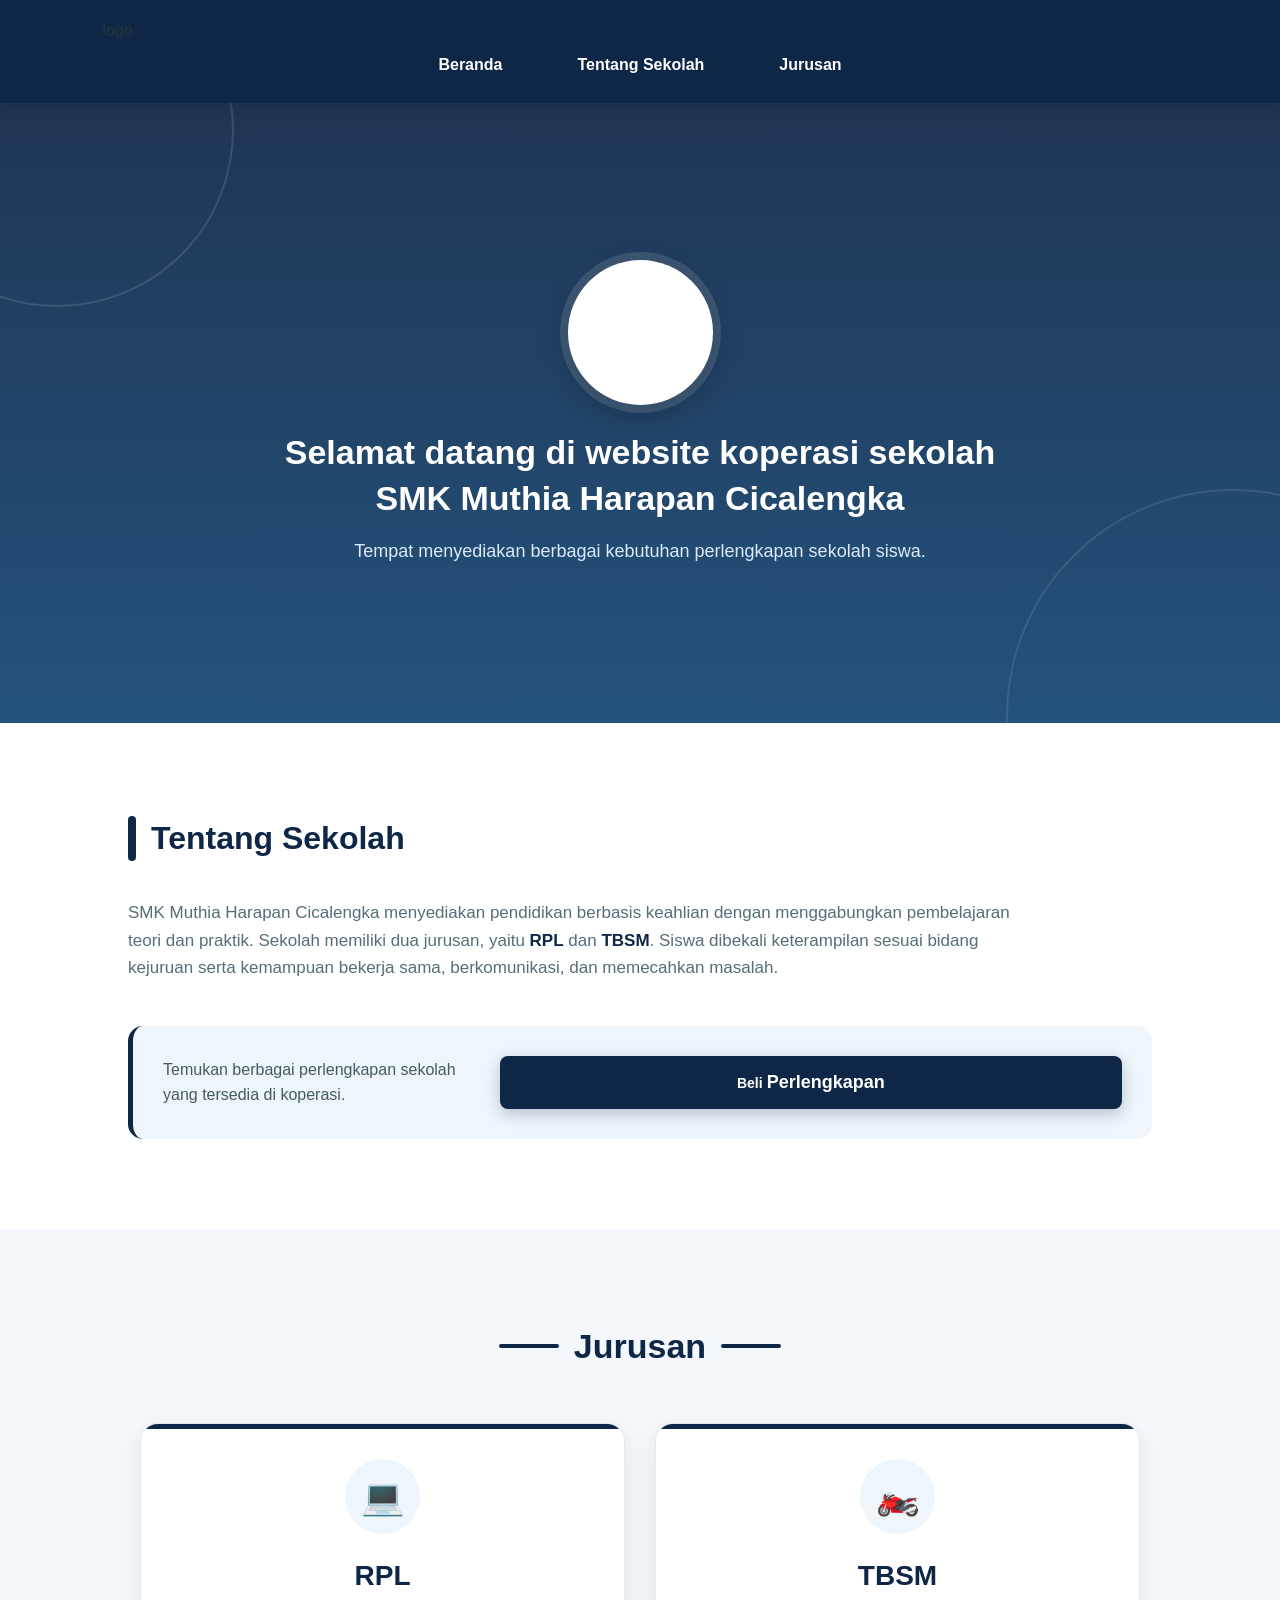
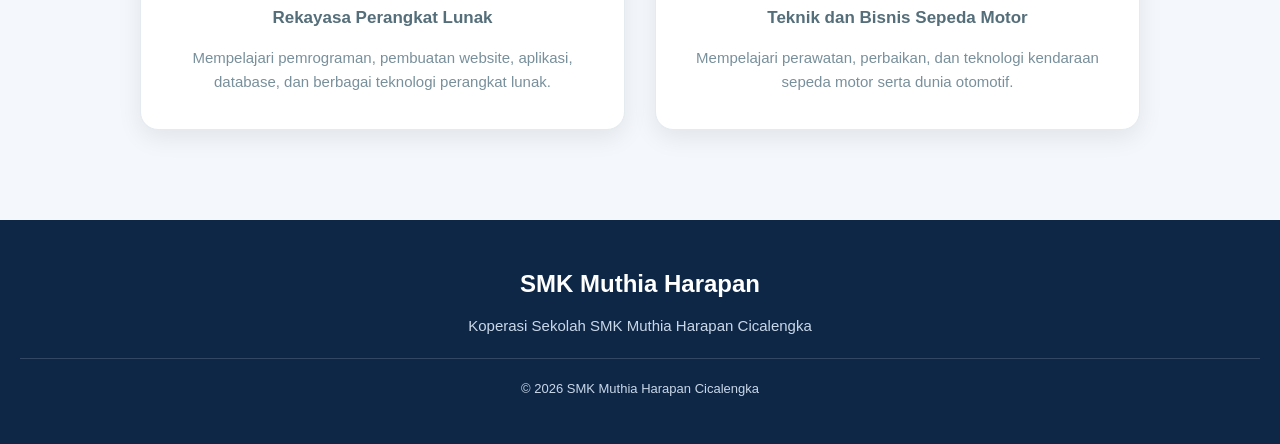
<file: Koperasi.html>
<!DOCTYPE html>
<html lang="id">

<head>
    <meta charset="UTF-8">
    <meta name="viewport" content="width=device-width, initial-scale=1.0">

    <title>Koperasi SMK Muthia Harapan Cicalengka</title>

    <link rel="stylesheet" href="style.css">
</head>

<body>

    <!-- ================= NAVBAR ================= -->

    <header class="navbar">

        <div class="logo-navbar">
            logo
        </div>

        <nav class="menu">

            <a href="#beranda">Beranda</a>

            <a href="#tentang">Tentang Sekolah</a>

            <a href="#jurusan">Jurusan</a>

        </nav>

    </header>


    <!-- ================= BERANDA ================= -->

    <section id="beranda" class="hero">

        <div class="logo-sekolah">
            <span>Logo</span>
        </div>

        <h2>
            Selamat datang di website koperasi sekolah
            <br>
            SMK Muthia Harapan Cicalengka
        </h2>

        <p>
            Tempat menyediakan berbagai kebutuhan
            perlengkapan sekolah siswa.
        </p>

    </section>


    <!-- ================= TENTANG SEKOLAH ================= -->

    <section id="tentang" class="tentang">

        <div class="judul-section">

            <span></span>

            <h1>Tentang Sekolah</h1>

        </div>


        <p class="deskripsi">

            SMK Muthia Harapan Cicalengka menyediakan pendidikan
            berbasis keahlian dengan menggabungkan pembelajaran
            teori dan praktik. Sekolah memiliki dua jurusan,
            yaitu <b>RPL</b> dan <b>TBSM</b>.

            Siswa dibekali keterampilan sesuai bidang kejuruan
            serta kemampuan bekerja sama, berkomunikasi,
            dan memecahkan masalah.

        </p>


        <!-- Tombol -->

        <div class="area-tombol">

            <p>
                Temukan berbagai perlengkapan sekolah
                yang tersedia di koperasi.
            </p>

            <a href="perlengkapan.html" class="tombol-beli">

                <span>Beli</span>
                <span>Perlengkapan</span>

            </a>

        </div>

    </section>


    <!-- ================= JURUSAN ================= -->

    <section id="jurusan" class="jurusan">

        <div class="judul-section tengah">

            <span></span>

            <h1>Jurusan</h1>

            <span></span>

        </div>


        <div class="container-jurusan">


            <!-- RPL -->

            <div class="card">

                <div class="icon">
                    💻
                </div>

                <h2>RPL</h2>

                <h3>Rekayasa Perangkat Lunak</h3>

                <p>
                    Mempelajari pemrograman, pembuatan website,
                    aplikasi, database, dan berbagai teknologi
                    perangkat lunak.
                </p>

            </div>


            <!-- TBSM -->

            <div class="card">

                <div class="icon">
                    🏍️
                </div>

                <h2>TBSM</h2>

                <h3>
                    Teknik dan Bisnis Sepeda Motor
                </h3>

                <p>
                    Mempelajari perawatan, perbaikan,
                    dan teknologi kendaraan sepeda motor
                    serta dunia otomotif.
                </p>

            </div>


        </div>

    </section>


    <!-- ================= FOOTER ================= -->

    <footer>

        <div class="footer-logo">
            SMK Muthia Harapan
        </div>

        <p>
            Koperasi Sekolah SMK Muthia Harapan Cicalengka
        </p>

        <p class="copyright">
            © 2026 SMK Muthia Harapan Cicalengka
        </p>

    </footer>


</body>
</html>
</file>
<file: style.css>
* {
    margin: 0;
    padding: 0;
    box-sizing: border-box;
}

html {
    scroll-behavior: smooth;
}

body {
    font-family: Arial, Helvetica, sans-serif;
    background: #f4f7fb;
    color: #263238;
    line-height: 1.6;
}


/* ================= NAVBAR ================= */

.navbar {
    width: 100%;
    background: #0f2747;
    padding: 18px 8%;
    position: sticky;
    top: 0;
    z-index: 1000;

    box-shadow: 0 3px 15px rgba(0, 0, 0, 0.15);
}

.menu {
    display: flex;
    justify-content: center;
    align-items: center;
    gap: 45px;
}

.menu a {
    color: white;
    text-decoration: none;
    font-size: 16px;
    font-weight: bold;

    padding: 8px 15px;
    border-radius: 8px;

    transition: 0.3s;
}

.menu a:hover {
    background: #ffffff;
    color: #0f2747;
    transform: translateY(-2px);
}


/* ================= BERANDA ================= */

.hero {
    min-height: 620px;

    display: flex;
    flex-direction: column;
    justify-content: center;
    align-items: center;

    text-align: center;

    padding: 60px 20px;

    background:
        linear-gradient(
            rgba(15, 39, 71, 0.93),
            rgba(21, 70, 115, 0.93)
        );

    color: white;

    position: relative;
    overflow: hidden;
}


/* efek lingkaran */

.hero::before {
    content: "";
    position: absolute;

    width: 350px;
    height: 350px;

    border: 2px solid rgba(255, 255, 255, 0.12);
    border-radius: 50%;

    top: -150px;
    left: -120px;
}

.hero::after {
    content: "";
    position: absolute;

    width: 450px;
    height: 450px;

    border: 2px solid rgba(255, 255, 255, 0.1);
    border-radius: 50%;

    right: -180px;
    bottom: -220px;
}


/* logo */

.logo-sekolah {
    width: 145px;
    height: 145px;

    background: white;

    border-radius: 50%;

    display: flex;
    justify-content: center;
    align-items: center;

    padding: 12px;

    margin-bottom: 25px;

    box-shadow:
        0 0 0 8px rgba(255, 255, 255, 0.12),
        0 10px 30px rgba(0, 0, 0, 0.25);

    position: relative;
    z-index: 1;
}

.logo-sekolah img {
    width: 100%;
    height: 100%;
    object-fit: contain;
}


.hero h2 {
    font-size: 34px;
    line-height: 1.35;

    max-width: 800px;

    margin-bottom: 15px;

    position: relative;
    z-index: 1;
}

.hero p {
    font-size: 18px;
    color: #dbeafe;

    max-width: 600px;

    position: relative;
    z-index: 1;
}


/* ================= TENTANG ================= */

.tentang {
    padding: 90px 10%;
    background: white;
}

.judul-section {
    display: flex;
    align-items: center;
    gap: 15px;

    margin-bottom: 35px;
}

.judul-section span {
    width: 8px;
    height: 45px;

    background: #0f2747;

    border-radius: 10px;
}

.judul-section h1 {
    font-size: 32px;
    color: #0f2747;
}

.deskripsi {
    max-width: 900px;

    font-size: 17px;
    color: #546e7a;

    margin-bottom: 45px;
}

.deskripsi b {
    color: #0f2747;
}


/* ================= TOMBOL ================= */

.area-tombol {
    display: flex;
    align-items: center;
    justify-content: space-between;

    gap: 30px;

    padding: 30px;

    background: #eef5fb;

    border-left: 5px solid #0f2747;

    border-radius: 15px;
}

.area-tombol p {
    color: #455a64;
    font-size: 16px;
}

.tombol-beli {
    min-width: 160px;

    padding: 13px 22px;

    background: #0f2747;
    color: white;

    text-decoration: none;

    border-radius: 10px;

    display: flex;
    flex-direction: column;
    align-items: center;

    font-weight: bold;

    box-shadow: 0 5px 15px rgba(15, 39, 71, 0.25);

    transition: 0.3s;
}

.tombol-beli:hover {
    background: #174b80;

    transform: translateY(-4px);

    box-shadow: 0 8px 20px rgba(15, 39, 71, 0.35);
}

.tombol-beli span:first-child {
    font-size: 14px;
}

.tombol-beli span:last-child {
    font-size: 18px;
}


/* ================= JURUSAN ================= */

.jurusan {
    padding: 90px 8%;

    background: #f4f7fb;
}

.judul-section.tengah {
    justify-content: center;
    margin-bottom: 50px;
}

.judul-section.tengah span {
    width: 60px;
    height: 4px;

    border-radius: 10px;
}

.judul-section.tengah h1 {
    font-size: 34px;
}


/* container */

.container-jurusan {
    max-width: 1000px;

    margin: auto;

    display: grid;

    grid-template-columns: repeat(2, 1fr);

    gap: 30px;
}


/* card */

.card {
    background: white;

    padding: 35px;

    text-align: center;

    border-radius: 18px;

    box-shadow: 0 8px 25px rgba(0, 0, 0, 0.08);

    border: 1px solid #e3eaf0;

    transition: 0.3s;

    position: relative;
    overflow: hidden;
}

.card::before {
    content: "";

    position: absolute;

    top: 0;
    left: 0;

    width: 100%;
    height: 5px;

    background: #0f2747;
}

.card:hover {
    transform: translateY(-8px);

    box-shadow: 0 15px 35px rgba(0, 0, 0, 0.12);
}


/* icon */

.icon {
    width: 75px;
    height: 75px;

    margin: 0 auto 20px;

    display: flex;
    justify-content: center;
    align-items: center;

    background: #eef5fb;

    border-radius: 50%;

    font-size: 35px;
}

.card h2 {
    font-size: 28px;
    color: #0f2747;

    margin-bottom: 5px;
}

.card h3 {
    font-size: 17px;

    color: #546e7a;

    margin-bottom: 15px;
}

.card p {
    color: #78909c;

    font-size: 15px;
}


/* ================= FOOTER ================= */

footer {
    background: #0f2747;

    color: white;

    text-align: center;

    padding: 45px 20px;
}

.footer-logo {
    font-size: 24px;

    font-weight: bold;

    margin-bottom: 10px;
}

footer p {
    color: #c9d8e8;

    font-size: 15px;
}

footer .copyright {
    margin-top: 20px;

    padding-top: 20px;

    border-top: 1px solid rgba(255, 255, 255, 0.15);

    font-size: 13px;
}


/* ================= RESPONSIVE ================= */

@media (max-width: 700px) {

    .menu {
        gap: 10px;
    }

    .menu a {
        font-size: 13px;
        padding: 7px 8px;
    }

    .hero {
        min-height: 550px;
    }

    .hero h2 {
        font-size: 25px;
    }

    .hero p {
        font-size: 16px;
    }

    .logo-sekolah {
        width: 120px;
        height: 120px;
    }

    .tentang,
    .jurusan {
        padding: 65px 6%;
    }

    .judul-section h1 {
        font-size: 27px;
    }

    .area-tombol {
        flex-direction: column;
        text-align: center;
    }

    .tombol-beli {
        width: 100%;
    }

    .container-jurusan {
        grid-template-columns: 1fr;
    }

    .card {
        padding: 30px 20px;
    }
}







/* =====================================
   RESET
===================================== */

* {
    margin: 0;
    padding: 0;
    box-sizing: border-box;
}

body {
    font-family: Arial, Helvetica, sans-serif;
    background: #f4f6f8;
    color: #263238;
}


/* =====================================
   HEADER
===================================== */

.header {
    width: 100%;
    background: #0f2747;
    color: white;
    padding: 45px 20px;
    text-align: center;
}

.header-content h1 {
    font-size: 32px;
    margin-bottom: 8px;
    font-weight: 700;
}

.header-content p {
    font-size: 16px;
    opacity: 0.85;
}


/* =====================================
   CONTAINER PRODUK
===================================== */

.produk-container {
    max-width: 1200px;
    margin: 40px auto;
    padding: 0 20px;

    display: grid;
    grid-template-columns: repeat(4, 1fr);
    gap: 25px;
}


/* =====================================
   CARD PRODUK
===================================== */

.produk {
    background: #ffffff;
    border-radius: 14px;
    overflow: hidden;

    box-shadow: 0 4px 15px rgba(0, 0, 0, 0.08);

    transition: 0.3s ease;
}

.produk:hover {
    transform: translateY(-6px);
    box-shadow: 0 10px 25px rgba(0, 0, 0, 0.13);
}


/* =====================================
   GAMBAR PRODUK
===================================== */

.produk-image {
    width: 100%;
    height: 230px;

    background: #f8f9fa;

    display: flex;
    align-items: center;
    justify-content: center;

    padding: 15px;
}

.produk-image img {
    width: 100%;
    height: 100%;

    object-fit: contain;

    transition: 0.3s ease;
}

.produk:hover .produk-image img {
    transform: scale(1.05);
}


/* =====================================
   INFORMASI PRODUK
===================================== */

.produk-info {
    padding: 20px;
}

.produk-info h2 {
    font-size: 19px;
    margin-bottom: 10px;
    color: #263238;
}

.harga {
    font-size: 21px;
    font-weight: bold;
    color: #0f2747;

    margin-bottom: 18px;
}


/* =====================================
   TOMBOL BELI
===================================== */

.tombol-beli {
    display: block;

    width: 100%;
    padding: 12px;

    background: #0f2747;
    color: white;

    text-align: center;
    text-decoration: none;

    border-radius: 8px;

    font-size: 15px;
    font-weight: bold;

    transition: 0.3s ease;
}

.tombol-beli:hover {
    background: #174a82;
    transform: scale(1.02);
}


/* =====================================
   TABLET
===================================== */

@media (max-width: 1000px) {

    .produk-container {
        grid-template-columns: repeat(2, 1fr);
    }

}


/* =====================================
   HP
===================================== */

@media (max-width: 600px) {

    .header {
        padding: 35px 15px;
    }

    .header-content h1 {
        font-size: 25px;
    }

    .header-content p {
        font-size: 14px;
    }

    .produk-container {
        grid-template-columns: 1fr;
        gap: 20px;

        margin-top: 25px;
        padding: 0 15px;
    }

    .produk-image {
        height: 250px;
    }

}
</file>
